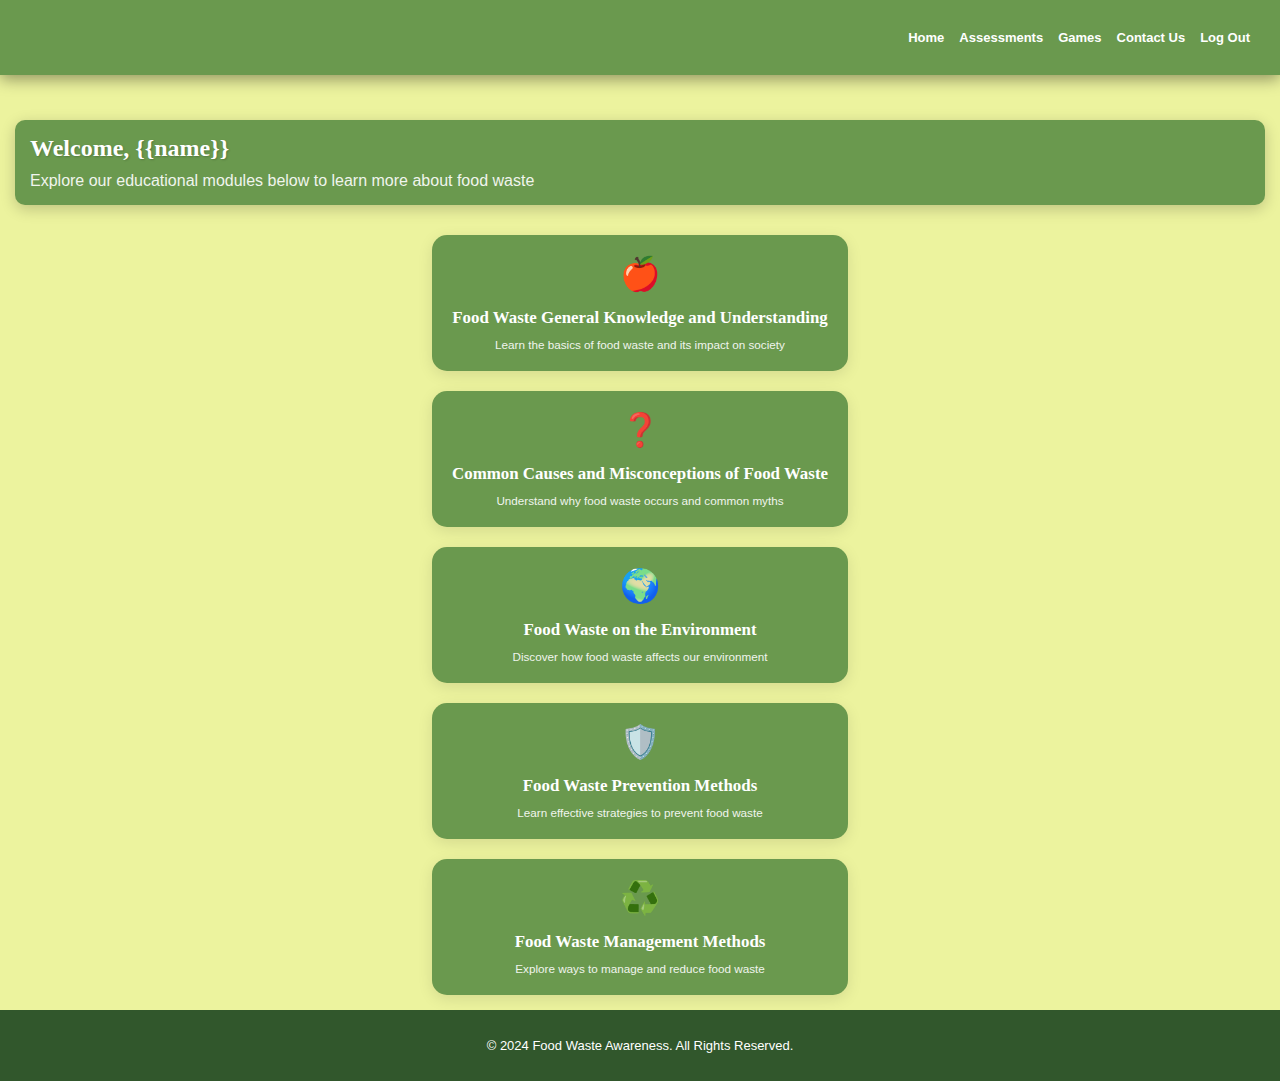
<file: homepage.html>
<!DOCTYPE html>
<html lang="en">
<head>
    <meta charset="UTF-8">
    <meta name="viewport" content="width=device-width, initial-scale=1.0">
    <title>Food Waste App</title>
    <link rel="stylesheet" href="style.css">
    <!-- <link href="https://cdnjs.cloudflare.com/ajax/libs/materialize/1.0.0/css/materialize.min.css" rel="stylesheet"> -->
    <link href="https://fonts.googleapis.com/css2?family=Luckiest+Guy&display=swap" rel="stylesheet">
</head>
<body>
    <!-- STYLE BETTER WITHOUT MATERIALIZE -->
    <div class="baner">
        <div class="nav-links">
            <a href="homepage.html">Home</a>
            <!-- <a href="">About Us</a>
            <a href="">Resources</a>
            <a href="">Blog</a> -->
            <a href="">Assessments</a>
            <a href="">Games</a>
            <a href="">Contact Us</a>
            <a href="index.html">Log Out</a>
        </div>
    </div>

    <!-- <div class="logo-container">
        <img src="./images/logo.png" alt="logo" class="logo">
    </div> -->

    <div class="welcome-banner">
        <h2>Welcome, {{name}}</h2>
        <p>Explore our educational modules below to learn more about food waste</p>
    </div>

    <div class="cards-container">
        <div class="card" onclick="location.href='page1.html';">
            <div class="card-icon">🍎</div>
            <h3>Food Waste General Knowledge and Understanding</h3>
            <p>Learn the basics of food waste and its impact on society</p>
        </div>
        
        <div class="card" onclick="location.href='page2.html';">
            <div class="card-icon">❓</div>
            <h3>Common Causes and Misconceptions of Food Waste</h3>
            <p>Understand why food waste occurs and common myths</p>
        </div>
        
        <div class="card" onclick="location.href='page3.html';">
            <div class="card-icon">🌍</div>
            <h3>Food Waste on the Environment</h3>
            <p>Discover how food waste affects our environment</p>
        </div>
        
        <div class="card" onclick="location.href='page4.html';">
            <div class="card-icon">🛡️</div>
            <h3>Food Waste Prevention Methods</h3>
            <p>Learn effective strategies to prevent food waste</p>
        </div>
        
        <div class="card" onclick="location.href='page5.html';">
            <div class="card-icon">♻️</div>
            <h3>Food Waste Management Methods</h3>
            <p>Explore ways to manage and reduce food waste</p>
        </div>
    </div>

    <footer class="footer">
        <div class="footer-content">
            <p>&copy; 2024 Food Waste Awareness. All Rights Reserved.</p>
        </div>
    </footer>
</body>
</html>
</file>
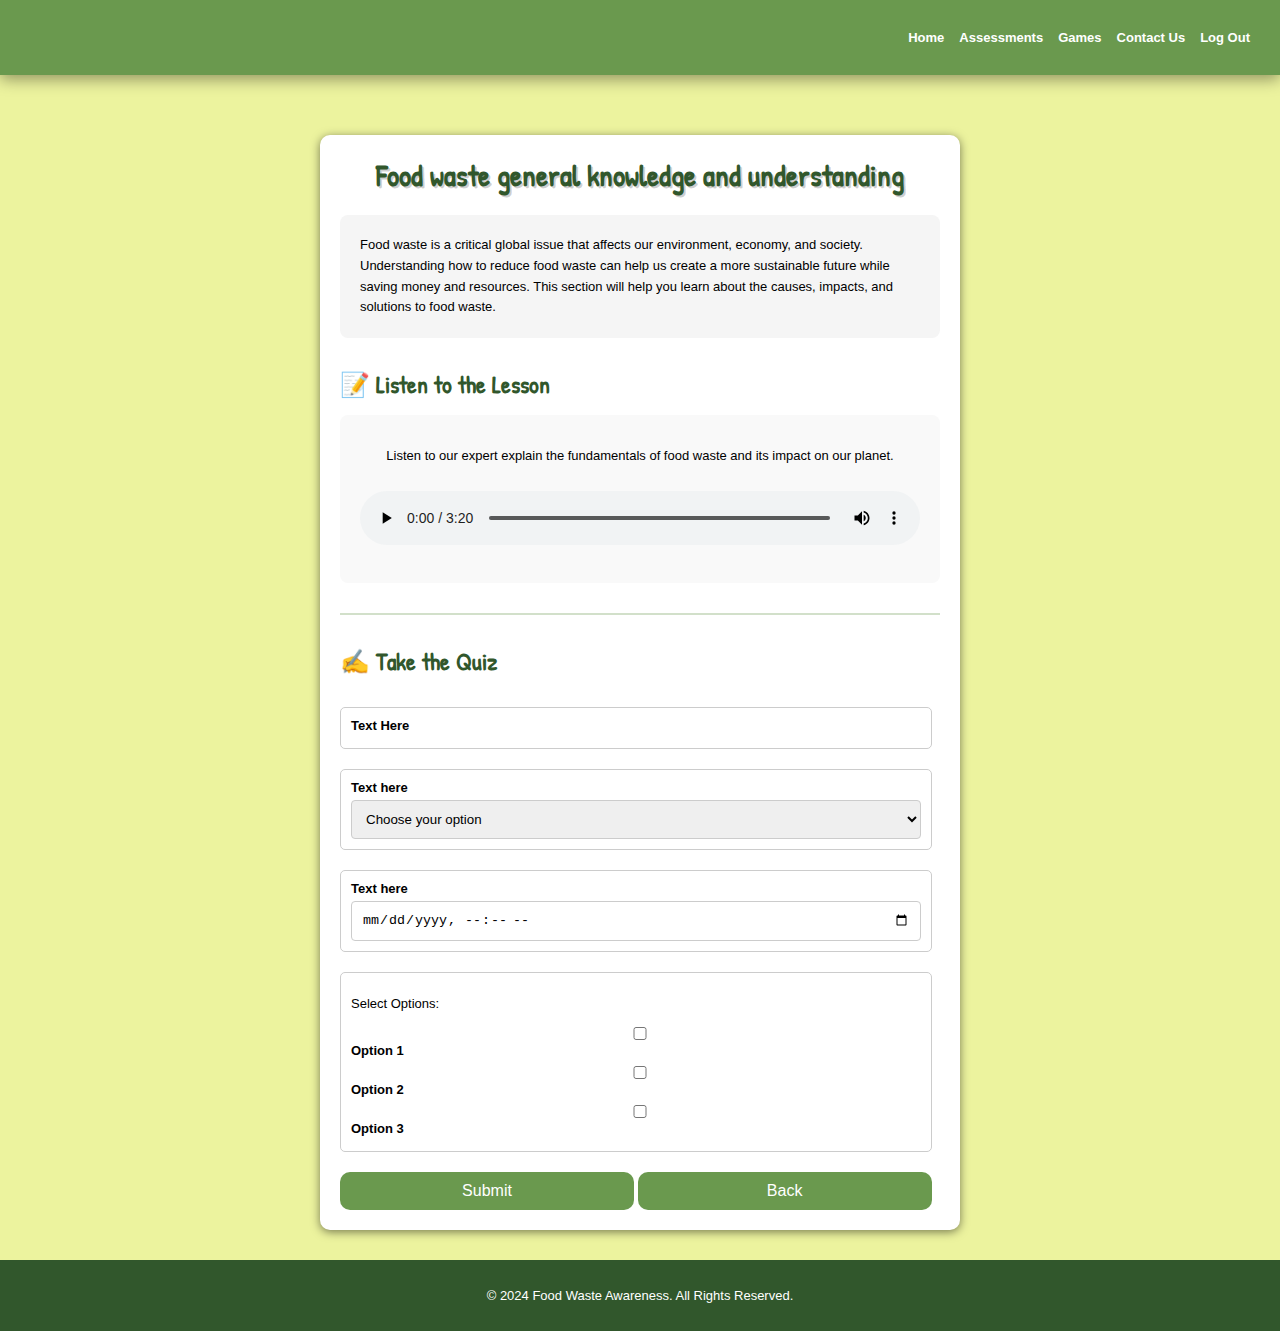
<file: page1.html>
<!DOCTYPE html>
<html lang="en">

<head>
    <meta charset="UTF-8">
    <meta name="viewport" content="width=device-width, initial-scale=1.0">
    <title>Section 1</title>
    <link rel="stylesheet" href="style.css">
    <link href="https://fonts.googleapis.com/css2?family=Patrick+Hand&display=swap" rel="stylesheet">
    <!-- <link href="https://cdnjs.cloudflare.com/ajax/libs/materialize/1.0.0/css/materialize.min.css" rel="stylesheet"> -->
</head>

<body>
    <div class="baner">
        <div class="nav-links">
            <a href="homepage.html">Home</a>
            <!-- <a href="">About Us</a>
            <a href="">Resources</a>
            <a href="">Blog</a> -->
            <a href="">Assessments</a>
            <a href="">Games</a>
            <a href="">Contact Us</a>
            <a href="index.html">Log Out</a>
        </div>
    </div>

    <div class="container">
        <h2 class="header">Food waste general knowledge and understanding</h2>
        <form>

            <div class="topic-description">
                Food waste is a critical global issue that affects our environment, economy, and society. Understanding
                how to reduce food waste can help us create a more sustainable future while saving money and resources.
                This section will help you learn about the causes, impacts, and solutions to food waste.
            </div>

            <h3 class="section-title">📝 Listen to the Lesson</h3>
            <div class="audio-section">
                <p>Listen to our expert explain the fundamentals of food waste and its impact on our planet.</p>
                <audio class="audio-player" controls>
                    <source src="./audios/Food waste general knowledge and understanding 2 (1).m4a" type="audio/mpeg">
                    Your browser does not support the audio element.
                </audio>
            </div>

            <div class="divider"></div>

            <h3 class="section-title">✍️ Take the Quiz</h3>
            <div class="quiz-section">
                <div class="input-field">
                    <label for="text-input">Text Here</label>
                    <!-- <input type="text" id="text-input" placeholder="Enter text" required> -->
                </div>
                <div class="input-field">
                    <label for="dropdown">Text here</label>
                    <select id="dropdown" required>
                        <option value="" disabled selected>Choose your option</option>
                        <option value="1">Option 1</option>
                        <option value="2">Option 2</option>
                        <option value="3">Option 3</option>
                    </select>
                </div>
                <div class="input-field">
                    <label for="datetime-input">Text here</label>
                    <input type="datetime-local" id="datetime-input" required>
                </div>
                <div class="input-field">
                    <p>Select Options:</p>
                    <label>
                        <input type="checkbox" value="Option 1" />
                        <span>Option 1</span>
                    </label>
                    <label>
                        <input type="checkbox" value="Option 2" />
                        <span>Option 2</span>
                    </label>
                    <label>
                        <input type="checkbox" value="Option 3" />
                        <span>Option 3</span>
                    </label>
                </div>
                <button type="submit" class="submit-button">Submit</button>
                <button type="button" class="back-button" onclick="location.href='homepage.html';">Back</button>
        </form>
    </div>
    </div>

    <footer class="footer">
        <div class="footer-content">
            <p>&copy; 2024 Food Waste Awareness. All Rights Reserved.</p>
        </div>
    </footer>
</body>

</html>
</file>
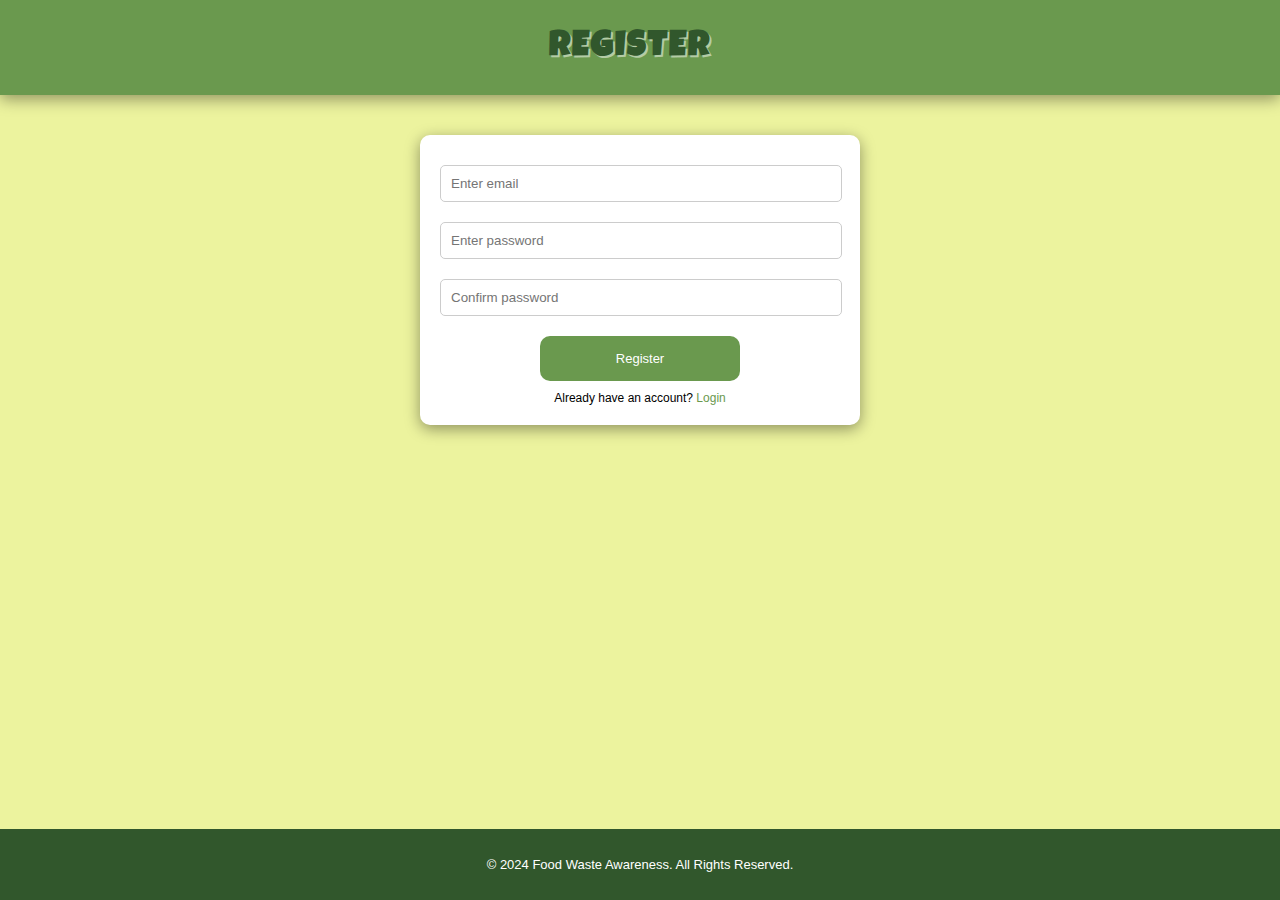
<file: register.html>
<!DOCTYPE html>
<html lang="en">
<head>
    <meta charset="UTF-8">
    <meta name="viewport" content="width=device-width, initial-scale=1.0">
    <title>Register</title>
    <link rel="stylesheet" href="index-style.css">
    <link href="https://fonts.googleapis.com/css2?family=Luckiest+Guy&display=swap" rel="stylesheet">
</head>
<body>
    <div class="baner">
        <h2>REGISTER</h2>
    </div>

    <!-- <div class="logo-container">
        <img src="./images/logo.png" alt="logo" class="logo">
    </div> -->

    <div class="login-container">
        <input type="email" placeholder="Enter email" class="input-field" required>
        <input type="password" placeholder="Enter password" class="input-field" required>
        <input type="password" placeholder="Confirm password" class="input-field" required>
        <div class="buttons">
            <div class="section">Register</div>
        </div>
        <div class="footer-links">
            Already have an account?
            <a href="login.html">Login</a>
        </div>
    </div>

    <footer class="footer">
        <div class="footer-content">
            <p>&copy; 2024 Food Waste Awareness. All Rights Reserved.</p>
        </div>
    </footer>
</body>
</html>
</file>
<file: style.css>
body {
    /* font-family: 'Patrick Hand', cursive;  */
    /* font-family: 'DynaPuff', cursive; */
    /* font-family: 'Permanent Marker', cursive; */
    /* font-family: 'Luckiest Guy', cursive; */
    /* background-color: #6a994e;  */
    background-color: #ecf39e;
    font-size: small;
    font-family: 'Lucida Sans', 'Lucida Sans Regular', 'Lucida Grande', 'Lucida Sans Unicode', Geneva, Verdana, sans-serif;
    display: flex;
    flex-direction: column;
    min-height: 100vh; 
    margin: 0;
}

.banner {
    background-color: #6a994e;
    box-shadow: 0 4px 15px rgba(0, 0, 0, 0.4);
    padding: 20px;
    color: white;
    text-align: center;
    width: 100%;
    /* position: fixed; */
    /* position: absolute;
    top: 0;
    left: 0;
    z-index: 1; */
}

h1 {
    font-size: 40px;
    text-shadow: 2px 2px 0 rgba(255, 255, 255, 0.5);
    letter-spacing: 2px;
    margin: 0;
    font-family: 'Luckiest Guy', cursive;
    color: #31572c;
}

.logo-container {
    display: flex;
    justify-content: center;
    align-items: center;
    margin-top: 100px;
}

.logo {
    width: 300px;
    height: 300px;
    border-radius: 50%;
    margin-top: 20px;
    transition: box-shadow 0.3s;
}

.logo:hover {
    box-shadow: 0 0 20px rgba(255, 255, 255, 0.8);
    cursor: pointer;
}

.login-container {
    max-width: 400px;
    margin: 80px auto;
    padding: 20px;
    background-color: white;
    border-radius: 10px;
    box-shadow: 0 4px 15px rgba(0, 0, 0, 0.4);
}

.input-field {
    width: 95%;
    padding: 10px;
    margin: 10px 0;
    border: 1px solid #ccc;
    border-radius: 5px;
}

.buttons {
    width: 50%;
    align-items: center;
    padding-left: 25%;
    padding-right: 25%;
    padding-top: 10px;
}

.section {
    background-color: #6a994e;
    padding: 15px;
    text-align: center;
    cursor: pointer;
    transition: background-color 0.3s, box-shadow 0.3s;
    max-width: 400px;
    margin: 10px auto;
    /* background-color: white; */
    border-radius: 10px;
}

.section:hover {
    box-shadow: 0 8px 20px rgba(49, 87, 44, 0.7);
}

.footer-links {
    text-align: center;
    font-size: 12px;
    margin-top: 10px;
}

.footer-links a {
    color: #6a994e;
    text-decoration: none;
}

.footer-links a:hover {
    text-decoration: underline;
}

/* Index html responsiveness */
/* For medium screens (tablets) */
@media screen and (max-width: 768px) {
    .banner h1 {
        font-size: 32px;
    }

    .login-container {
        width: 80%;
        margin: 40px auto;
        padding: 15px;
    }

    .input-field {
        width: 100%;
        box-sizing: border-box;
        margin: 8px 0;
    }

    .buttons {
        width: 70%;
        padding-left: 15%;
        padding-right: 15%;
    }

    .section {
        max-width: 300px;
    }

    .footer-content {
        width: 90%;
        margin: 0 auto;
    }
}

/* For small screens (mobile phones) */
@media screen and (max-width: 480px) {
    .banner {
        padding: 15px;
    }

    .banner h1 {
        font-size: 24px;
    }

    .login-container {
        width: 90%;
        margin: 20px auto;
        padding: 15px;
    }

    .input-field {
        width: 100%;
        padding: 8px;
        margin: 6px 0;
        font-size: 14px;
    }

    .buttons {
        width: 100%;
        padding: 10px 0;
    }

    .section {
        max-width: 200px;
        margin: 5px auto;
        padding: 12px;
        font-size: 14px;
    }

    .footer-links {
        font-size: 11px;
    }

    .footer {
        padding: 10px 0;
    }

    .footer-content {
        width: 95%;
        font-size: 12px;
    }
}

/* Home page styling */
.welcome-banner {
    background-color: #6a994e;
    color: white;
    padding: 20px;
    margin: 20px;
    border-radius: 10px;
    box-shadow: 0 4px 15px rgba(0, 0, 0, 0.2);
}

.welcome-banner h2 {
    color: white;
    margin: 0;
    font-size: 24px;
    text-shadow: 1px 1px 2px rgba(0, 0, 0, 0.2);
}

.welcome-banner p {
    margin: 10px 0 0;
    font-size: 16px;
    opacity: 0.9;
}

.cards-container {
    display: grid;
    grid-template-columns: repeat(auto-fit, minmax(300px, 1fr));
    gap: 20px;
    padding: 20px;
    max-width: 1400px;
    margin: 0 auto;
}

.card {
    background-color: #6a994e;
    color: white;
    padding: 25px;
    border-radius: 15px;
    box-shadow: 0 4px 15px rgba(0, 0, 0, 0.1);
    transition: transform 0.3s ease, box-shadow 0.3s ease;
    cursor: pointer;
    text-align: center;
}

.card:hover {
    transform: translateY(-5px);
    box-shadow: 0 8px 25px rgba(49, 87, 44, 0.7);
}

.card-icon {
    font-size: 2.5em;
    margin-bottom: 15px;
}

.card h3 {
    font-family: 'Patrick Hand', cursive;
    font-size: 1.3em;
    margin: 0 0 10px 0;
    color: white;
}

.card p {
    font-size: 0.9em;
    margin: 0;
    opacity: 0.9;
}

.baner {
    background-color: #6a994e;
    box-shadow: 0 4px 15px rgba(0, 0, 0, 0.4);
    padding: 30px;
    width: 100% auto;
    margin-bottom: 30px;
    top: 0;
    left: 0;
    z-index: 1;
    /* position: sticky; */
        /* position: fixed; */
}

.sections {
    background-color: #6a994e;
    padding: 15px;
    text-align: center;
    cursor: pointer;
    transition: background-color 0.3s, box-shadow 0.3s;
    /* max-width: 100px; */
    width: 300px;
    /* max-height: fit-content; */
    height: 100px;
    margin: 20px auto;
    /* background-color: white; */
    border-radius: 10px;
}

.sections:hover {
    box-shadow: 0 8px 20px rgba(49, 87, 44, 0.7);
}

.sectionss {
    background-color: #6a994e;
    padding: 15px;
    text-align: left;
    text-align: justify;
    height: 50px;
    transition: background-color 0.3s, box-shadow 0.3s;
    /* max-width: 400px; */
    margin: 10px auto;
    margin-top: 0;
    width: 97%;
    color: white;
    margin-bottom: 30px;
    border-radius: 10px; 
    box-shadow: 0 4px 15px rgba(0, 0, 0, 0.4);
}

.nav-links {
    display: flex;
    float: right;
    gap: 25px; 
    /* text-align: start;
    text-align: center; */
}

.nav-links a {
    color: white; 
    text-decoration: none; 
    font-weight: bold;
    transition: color 0.3s; 
}

.nav-links a:hover {
    color: #ecf39e; 
    text-shadow: 0 0 20px rgb(255, 255, 255);
}

/* Responsiveness for home page */
/* Media Queries */
@media screen and (max-width: 1330px) {
    .cards-container {
        grid-template-columns: 1fr;
        padding: 15px;
    }

    .card {
        padding: 20px;
    }

    .welcome-banner {
        margin: 15px;
        padding: 15px;
    }

    .nav-links {
        gap: 15px;
    }
}

@media screen and (max-width: 768px) {
    .cards-container {
        grid-template-columns: 1fr;
        padding: 15px;
    }

    .card {
        padding: 20px;
    }

    .welcome-banner {
        margin: 15px;
        padding: 15px;
    }

    .nav-links {
        gap: 15px;
    }
}

@media screen and (max-width: 480px) {
    .nav-links {
        flex-direction: column;
        align-items: flex-end;
        gap: 10px;
    }

    .welcome-banner {
        margin: 10px;
        padding: 15px;
    }

    .welcome-banner h2 {
        font-size: 20px;
    }

    .card {
        padding: 15px;
    }

    .card-icon {
        font-size: 2em;
    }

    .card h3 {
        font-size: 1.1em;
    }

    .card p {
        font-size: 0.85em;
    }
}


/* Section pages */
h2 {
    font-size: 30px;
    text-shadow: 2px 2px 0 rgba(0, 0, 0, 0.189);
    /* letter-spacing: 2px; */
    margin: 0;
    font-family: 'Patrick Hand', cursive; 
    color: #31572c;
}

.container {
    /* max-width: 600px;  */
    width: 600px;
    margin: 30px auto; 
    padding: 20px;
    background-color: white; 
    border-radius: 10px; 
    box-shadow: 0 2px 10px rgba(0, 0, 0, 0.5);
}

.header {
    text-align: center;
    margin-bottom: 20px; 
}

.input-field {
    margin-bottom: 20px; 
}

.input-field label {
    display: block;
    margin-bottom: 5px; 
    font-weight: bold; 
}

.input-field input,
.input-field select {
    width: 100%; 
    padding: 10px; 
    border: 1px solid #ccc; 
    border-radius: 4px; 
    box-sizing: border-box; 
}

.input-field input:focus,
.input-field select:focus {
    border-color: #6a994e; 
    outline: none; 
}

.submit-button,
.back-button {
    width: 49%;
    border-radius: 10px;
    background-color: #6a994e; 
    border: none; 
    color: white; 
    padding: 10px; 
    font-size: 16px; 
    cursor: pointer;
    transition: background-color 0.3s; 
}

.submit-button:hover,
.back-button:hover {
    background-color: #31572c; 
}

.footer {
    background-color: #31572c; 
    color: white; 
    text-align: center; 
    padding: 15px 0; 
    margin-top: auto;
    box-sizing: border-box;
    /* position: relative;  */
    /* bottom: 0;  */
    width: 100%; 
}

.footer-content {
    max-width: 1200px; 
    margin: 0 auto; 
}

.topic-description {
    background-color: #f5f5f5;
    padding: 20px;
    border-radius: 8px;
    margin-bottom: 30px;
    line-height: 1.6;
}

.section-title {
    color: #31572c;
    font-size: 24px;
    margin: 30px 0 15px 0;
    font-family: 'Patrick Hand', cursive;
    text-align: left;
}

.audio-section {
    background-color: #f9f9f9;
    padding: 20px;
    border-radius: 8px;
    margin-bottom: 30px;
    text-align: center;
}

.audio-player {
    width: 100%;
    margin: 15px 0;
}

.quiz-section {
    margin-top: 30px;
}

.divider {
    height: 2px;
    background-color: #6a994e;
    margin: 30px 0;
    opacity: 0.3;
}


/* Responsiveness for quiz pages */
/* For medium screens (tablets)  */
@media screen and (max-width: 768px) {
    .baner {
        padding: 20px 15px;
    }

    .nav-links {
        gap: 15px;
        font-size: 14px;
    }

    .container {
        width: 90%;
        margin: 20px auto;
        padding: 15px;
    }

    h2 {
        font-size: 24px;
    }

    .topic-description,
    .audio-section {
        padding: 15px;
    }

    .submit-button,
    .back-button {
        font-size: 14px;
    }
}

/* For small screens (mobile phones) */
@media screen and (max-width: 480px) {
    .baner {
        padding: 15px 10px;
    }

    .nav-links {
        display: flex;
        flex-direction: column;
        gap: 10px;
        text-align: right;
    }

    .container {
        width: 95%;
        margin: 15px auto;
        padding: 10px;
    }

    h2 {
        font-size: 20px;
    }

    .topic-description,
    .audio-section {
        padding: 12px;
        margin-bottom: 20px;
    }

    .section-title {
        font-size: 18px;
    }

    .submit-button,
    .back-button {
        width: 100%;
        margin-bottom: 10px;
    }

    .footer {
        padding: 10px 0;
        font-size: 12px;
    }

    .input-field {
        width: 100%;
        padding: 8px;
    }
}
</file>
<file: index-style.css>
body {
    background-color: #ecf39e;
    font-size: small;
    font-family: 'Lucida Sans', 'Lucida Sans Regular', 'Lucida Grande', 'Lucida Sans Unicode', Geneva, Verdana, sans-serif;
    display: flex;
    flex-direction: column;
    min-height: 100vh;
    margin: 0;
    padding: 0;
    width: 100%;
    box-sizing: border-box;
    overflow-x: hidden;
}

.baner {
    background-color: #6a994e;
    box-shadow: 0 4px 15px rgba(0, 0, 0, 0.4);
    padding: 30px;
    width: 100%;
    margin: 0;
    box-sizing: border-box;
    position: relative;
    left: 0;
    right: 0;
}

h1 {
    font-size: 35px;
    text-shadow: 2px 2px 0 rgba(255, 255, 255, 0.5);
    letter-spacing: 2px;
    margin: 0;
    font-family: 'Luckiest Guy', cursive;
    color: #31572c;
    text-align:  left;
    margin-right: 20px;
}

h2 {
    font-size: 35px;
    text-shadow: 2px 2px 0 rgba(255, 255, 255, 0.5);
    letter-spacing: 2px;
    margin: 0;
    font-family: 'Luckiest Guy', cursive;
    color: #31572c;
    text-align:  center;
    margin-right: 20px;
}

.carousel-container {
    margin: 40px 0;
}

.carousel-section {
    margin-bottom: 40px;
}

.carousel-title {
    text-align: center;
    margin-bottom: 20px;
    font-size: 24px;
    color: #31572c;
}

.carousel {
    position: relative;
    width: 100%;
    overflow-x: hidden;
}

.carousel-items {
    display: flex;
    transition: transform 0.5s ease-in-out;
}

.carousel-item {
    flex: 0 0 100%;
    display: none;
}

.carousel-item.active {
    display: block;
}

.carousel-item img {
    width: 100%;
    height: auto;
    max-height: 500px;
    object-fit: contain;
}

.carousel-button {
    position: absolute;
    top: 50%;
    transform: translateY(-50%);
    background-color: #31572c9c;
    border: none;
    border-radius: 50%;
    padding: 10px;
    cursor: pointer;
}

.carousel-button:hover {
    background-color: #31572cdb;
}

.carousel-button.prev {
    left: 10px;
}

.carousel-button.next {
    right: 10px;
}

.carousel-transition {
    transition: transform 0.5s ease-in-out;
}

.carousel-title {
    color: #31572c;
    font-family: 'Luckiest Guy', cursive;
    text-align: center;
    margin-bottom: 20px;
    text-shadow: 2px 2px 0 rgba(255, 255, 255, 0.5);

}

.image-container {
    width: 80%;
    margin: 0 auto;
    padding: 20px;
    background-color: #f7f7f7;
    border: 1px solid #ddd;
    border-radius: 10px
}

.login-container {
    max-width: 400px;
    margin: 40px auto;
    padding: 20px;
    background-color: white;
    border-radius: 10px;
    box-shadow: 0 4px 15px rgba(0, 0, 0, 0.4);
}

.input-field {
    width: 95%;
    padding: 10px;
    margin: 10px 0;
    border: 1px solid #ccc;
    border-radius: 5px;
}

.buttons {
    width: 50%;
    margin: 0 auto;
    padding-top: 10px;
}

.section {
    background-color: #6a994e;
    padding: 15px;
    text-align: center;
    cursor: pointer;
    transition: background-color 0.3s, box-shadow 0.3s;
    border-radius: 10px;
    color: white;
}

.section:hover {
    box-shadow: 0 8px 20px rgba(49, 87, 44, 0.7);
}

.footer-links {
    text-align: center;
    font-size: 12px;
    margin-top: 10px;
}

.footer-links a {
    color: #6a994e;
    text-decoration: none;
}

.footer-links a:hover {
    text-decoration: underline;
}

.footer {
    background-color: #31572c; 
    color: white; 
    text-align: center; 
    padding: 15px 0; 
    margin-top: auto;
    box-sizing: border-box;
    /* position: relative;  */
    /* bottom: 0;  */
    width: 100%; 
}

.nav-links {
    font-size: medium;
    display: flex;
    float: right;
    gap: 25px; 
    margin-top: -30px;
    margin-left: 10px;
    /* text-align: start;
    text-align: center; */
}

.nav-links a {
    color: white; 
    text-decoration: none; 
    font-weight: bold;
    transition: color 0.3s; 
}

.nav-links a:hover {
    color: #ecf39e; 
    text-shadow: 0 0 20px rgb(255, 255, 255);
}

@media screen and (max-width: 1024px) {
}

@media screen and (max-width: 500px) {

    .footer-content {
        width: 90%;
        margin: 0 auto;
    }

    .login-container {
        max-width: 300px;
    }

    .nav-links {
        font-size: small;
    }
}

@media screen and (max-width: 280px) {

    .baner {
        padding: 15px;
    }

    h1 {
        font-size: 20px;
    }

    h2 {
        font-size: 20px;
    }

    .login-container {
        width: 90%;
        margin: 20px auto;
    }

    .buttons {
        width: 100%;
    }

    .footer {
        padding: 10px 0;
        font-size: 12px;
    }

    .login-container {
        max-width: 250px;
    }

    .nav-links {
        font-size:smaller;
    }
}
</file>
